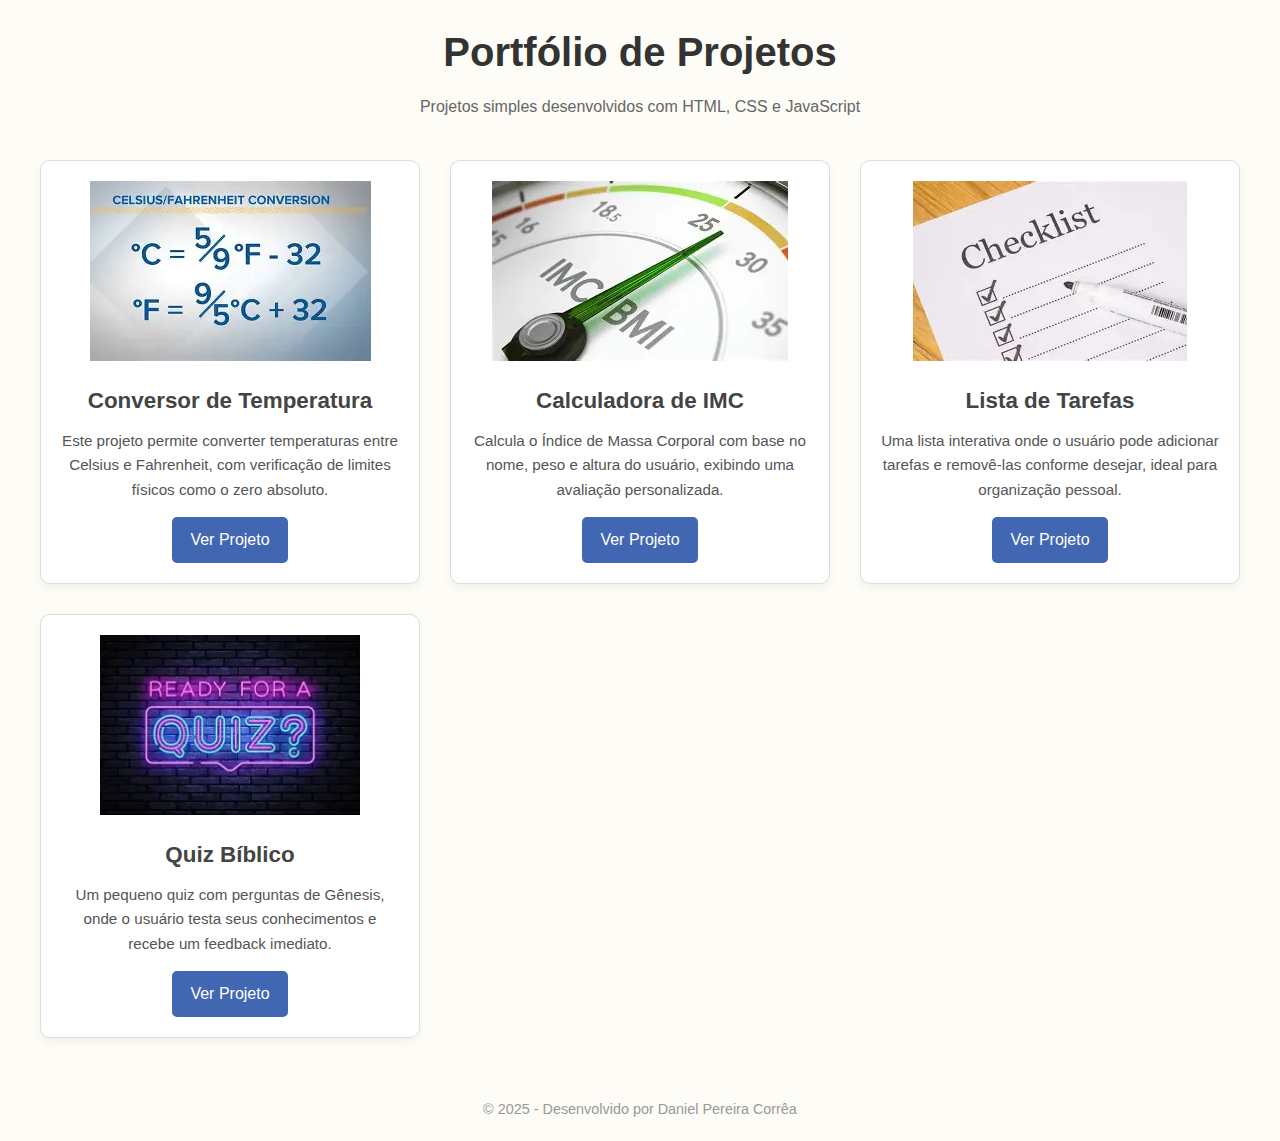
<file: index.html>
<!DOCTYPE html>
<html lang="pt-BR">
<head>
    <meta charset="UTF-8" />
    <meta name="viewport" content="width=device-width, initial-scale=1.0"/>
    <title>Meu Portfólio</title>
    <link rel="stylesheet" href="css/style.css" />
</head>
<body>
    <header>
        <h1>Portfólio de Projetos</h1>
        <p>Projetos simples desenvolvidos com HTML, CSS e JavaScript</p>
    </header>

    <main>
        <section class="projeto">
            <img src="imagens/conversor.webp" alt="Imagem do Conversor de Temperatura" class="projeto-imagem">
            <h2>Conversor de Temperatura</h2>
            <p>Este projeto permite converter temperaturas entre Celsius e Fahrenheit, com verificação de limites físicos como o zero absoluto.</p>
            <a href="projetos/conversor.html" class="botao">Ver Projeto</a>
        </section>

        <section class="projeto">
            <img src="imagens/imc.webp" alt="Imagem do Calculadora de IMC" class="projeto-imagem">
            <h2>Calculadora de IMC</h2>
            <p>Calcula o Índice de Massa Corporal com base no nome, peso e altura do usuário, exibindo uma avaliação personalizada.</p>
            <a href="projetos/imc.html" class="botao">Ver Projeto</a>
        </section>

        <section class="projeto">
            <img src="imagens/tarefas.webp" alt="Imagem da Lista de Tarefas" class="projeto-imagem">
            <h2>Lista de Tarefas</h2>
            <p>Uma lista interativa onde o usuário pode adicionar tarefas e removê-las conforme desejar, ideal para organização pessoal.</p>
            <a href="projetos/tarefas.html" class="botao">Ver Projeto</a>
        </section>

        <section class="projeto">
            <img src="imagens/quiz.webp" alt="Imagem do Quiz Bíblico" class="projeto-imagem">
            <h2>Quiz Bíblico</h2>
            <p>Um pequeno quiz com perguntas de Gênesis, onde o usuário testa seus conhecimentos e recebe um feedback imediato.</p>
            <a href="projetos/quiz.html" class="botao">Ver Projeto</a>
        </section>
    </main>

    <footer>
        <p>&copy; 2025 - Desenvolvido por Daniel Pereira Corrêa</p>
    </footer>
</body>
</html>
</file>
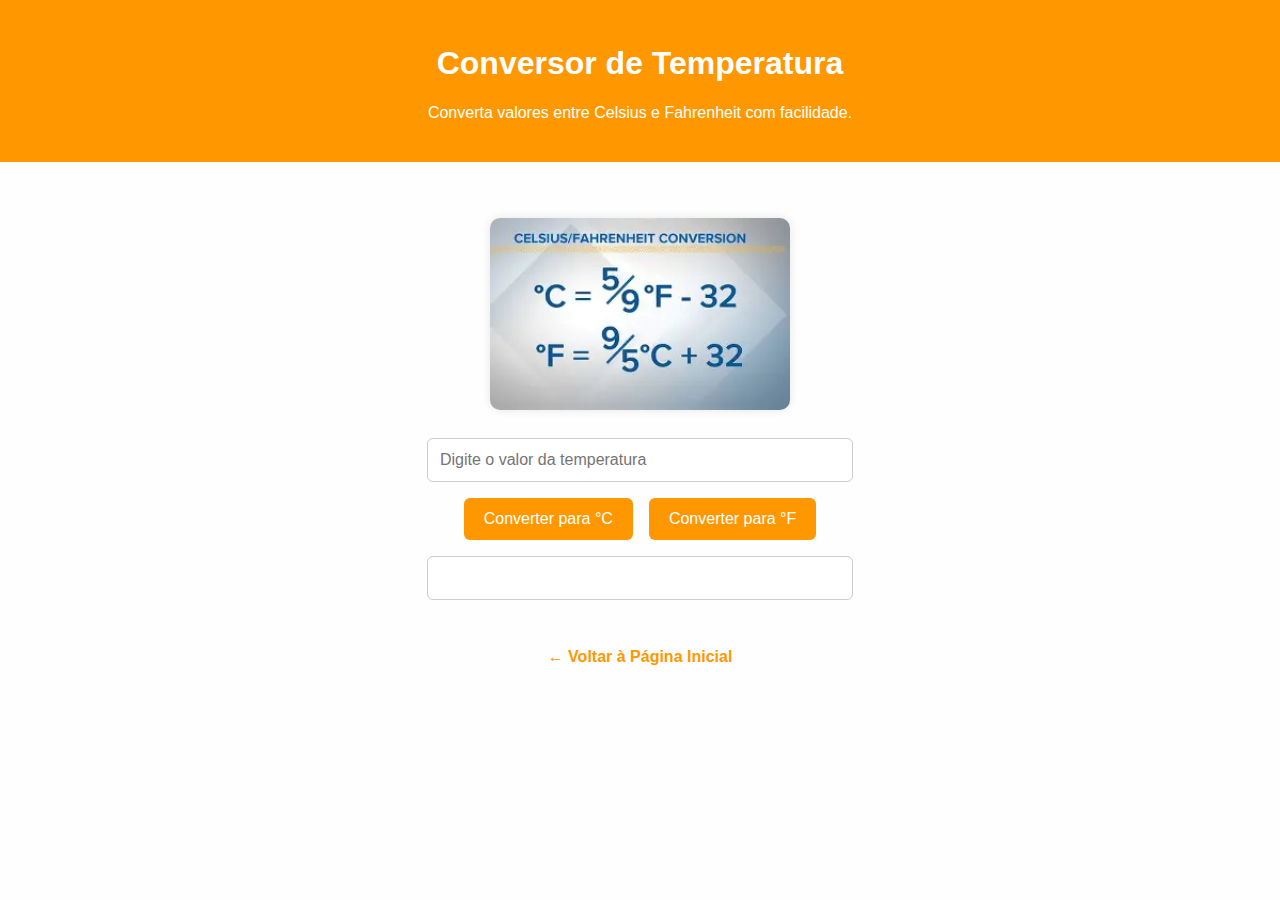
<file: projetos/conversor.html>
<!DOCTYPE html>
<html lang="pt-BR">
<head>
    <meta charset="UTF-8">
    <title>Conversor de Temperatura</title>
    <link rel="stylesheet" href="../css/conversor.css">
</head>
<body>
    <header>
        <h1>Conversor de Temperatura</h1>
        <p>Converta valores entre Celsius e Fahrenheit com facilidade.</p>
    </header>

    <main>
        <img src="../imagens/conversor.webp" alt="Imagem do Projeto Conversor" class="projeto-imagem">

        <section class="formulario">
            <input type="number" id="entrada" placeholder="Digite o valor da temperatura">
            <div class="botoes">
                <button onclick="converterParaCelsius()">Converter para °C</button>
                <button onclick="converterParaFahrenheit()">Converter para °F</button>
            </div>
            <input type="text" id="saida" readonly>
        </section>

        <a href="../index.html" class="voltar">← Voltar à Página Inicial</a>
    </main>

    <script src="../js/conversor.js"></script>
</body>
</html>
</file>
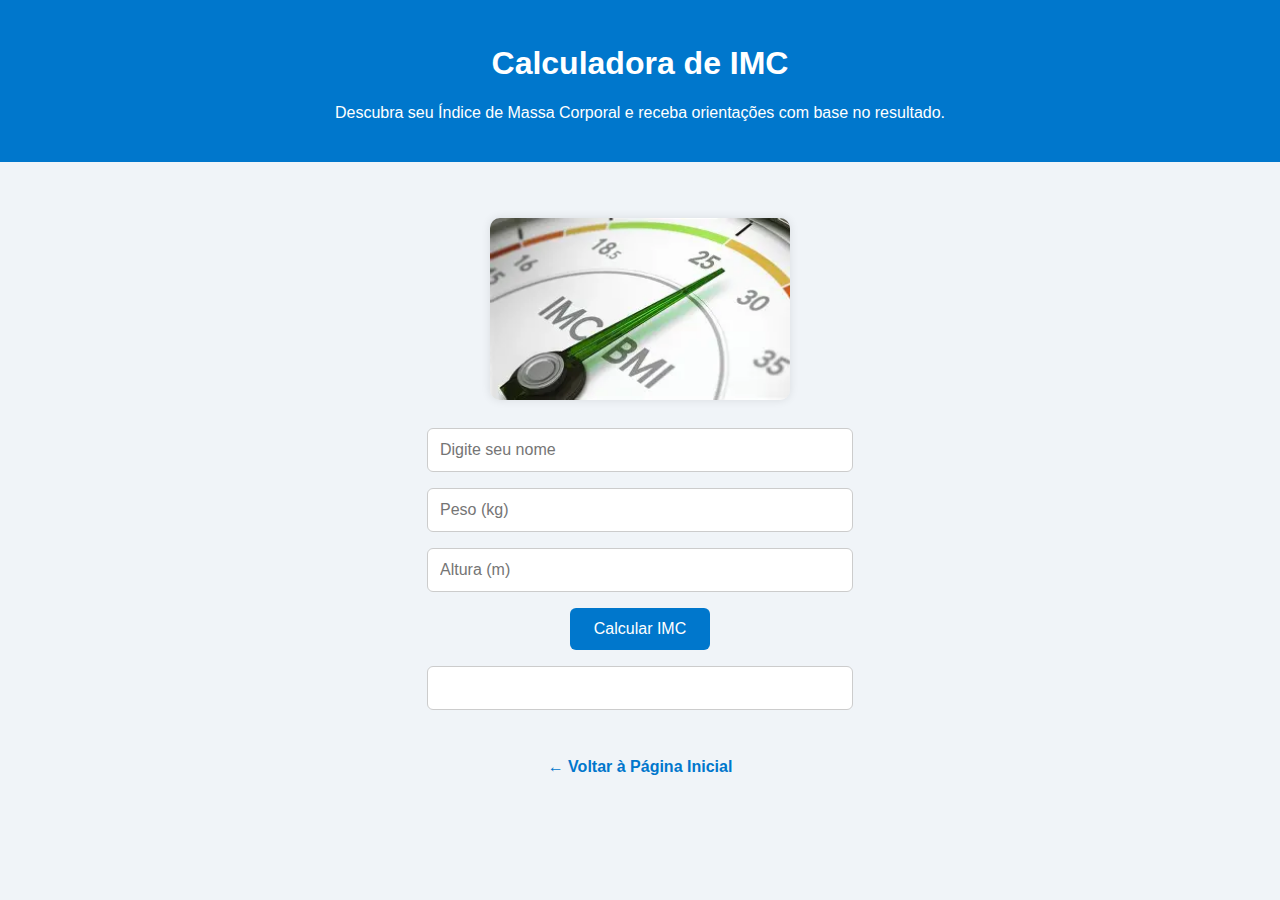
<file: projetos/imc.html>
<!DOCTYPE html>
<html lang="pt-BR">
<head>
    <meta charset="UTF-8">
    <title>Calculadora de IMC</title>
    <link rel="stylesheet" href="../css/imc.css">
</head>
<body>
    <header>
        <h1>Calculadora de IMC</h1>
        <p>Descubra seu Índice de Massa Corporal e receba orientações com base no resultado.</p>
    </header>

    <main>
        <img src="../imagens/imc.webp" alt="Imagem do Projeto IMC" class="projeto-imagem">

        <section class="formulario">
            <input type="text" id="nome" placeholder="Digite seu nome">
            <input type="number" id="peso" placeholder="Peso (kg)">
            <input type="number" id="altura" placeholder="Altura (m)">
            <button onclick="calcularIMC()">Calcular IMC</button>
            <input type="text" id="saida" readonly>
        </section>

        <a href="../index.html" class="voltar">← Voltar à Página Inicial</a>
    </main>

    <script src="../js/imc.js"></script>
</body>
</html>
</file>
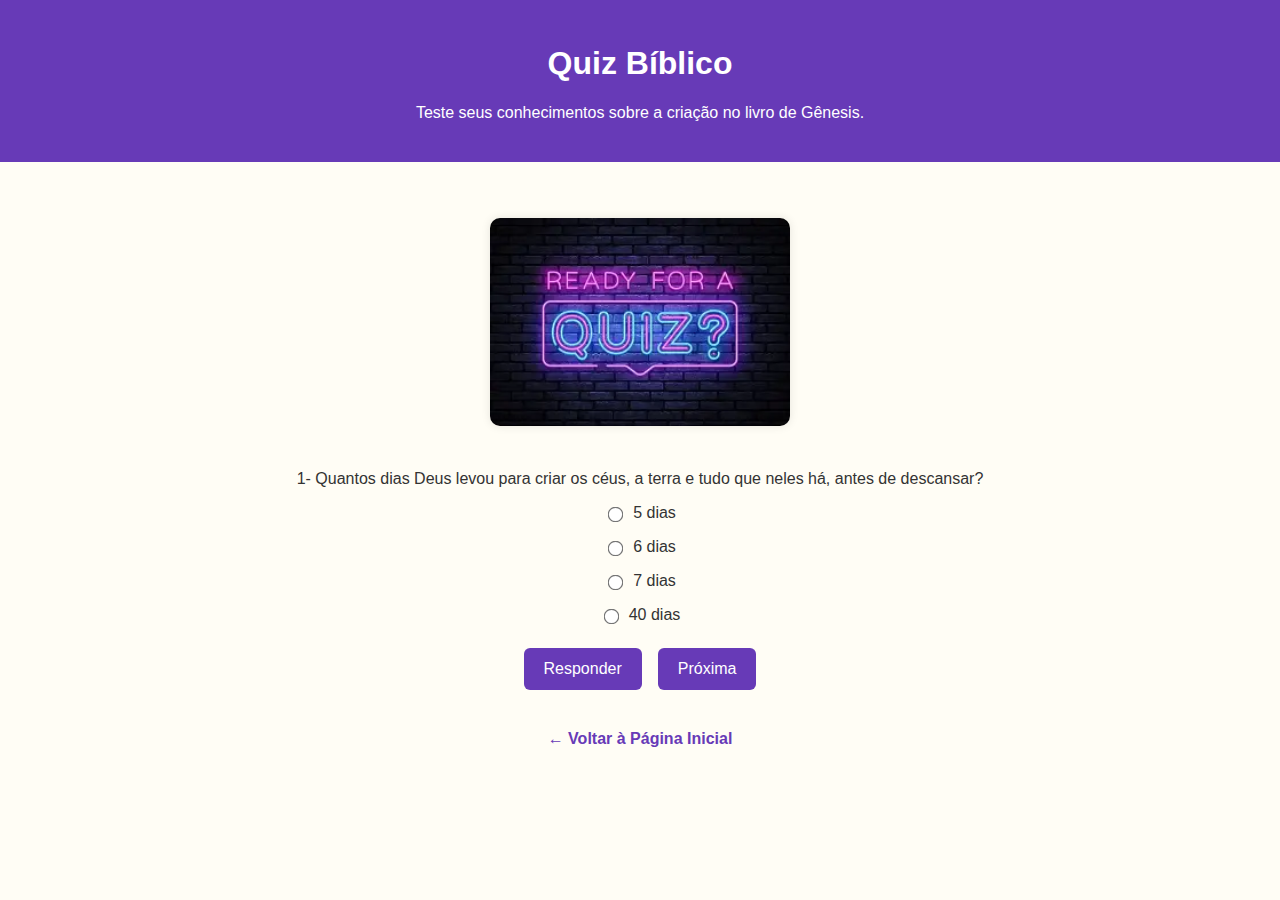
<file: projetos/quiz.html>
<!DOCTYPE html>
<html lang="pt-BR">
<head>
    <meta charset="UTF-8">
    <title>Quiz Bíblico</title>
    <link rel="stylesheet" href="../css/quiz.css">
</head>
<body>
    <header>
        <h1>Quiz Bíblico</h1>
        <p>Teste seus conhecimentos sobre a criação no livro de Gênesis.</p>
    </header>

    <main>
        <img src="../imagens/quiz.webp" alt="Imagem do Projeto Quiz" class="projeto-imagem">

        <section id="pergunta" class="quiz-container">
            <p id="enunciado"></p>

            <div class="alternativas">
                <label><input type="radio" name="resposta" value="1"> <span id="alt1"></span></label>
                <label><input type="radio" name="resposta" value="2"> <span id="alt2"></span></label>
                <label><input type="radio" name="resposta" value="3"> <span id="alt3"></span></label>
                <label><input type="radio" name="resposta" value="4"> <span id="alt4"></span></label>

            </div>
        </section>

        <div id="botoes" class="botoes">
            <button onclick="EnviarResposta()">Responder</button>
            <button onclick="ProximaQuestao()">Próxima</button>
        </div>

        <p id="feedback" class="feedback"></p>

        <a href="../index.html" class="voltar">← Voltar à Página Inicial</a>
    </main>

    <script src="../js/quiz.js"></script>
</body>
</html>
</file>
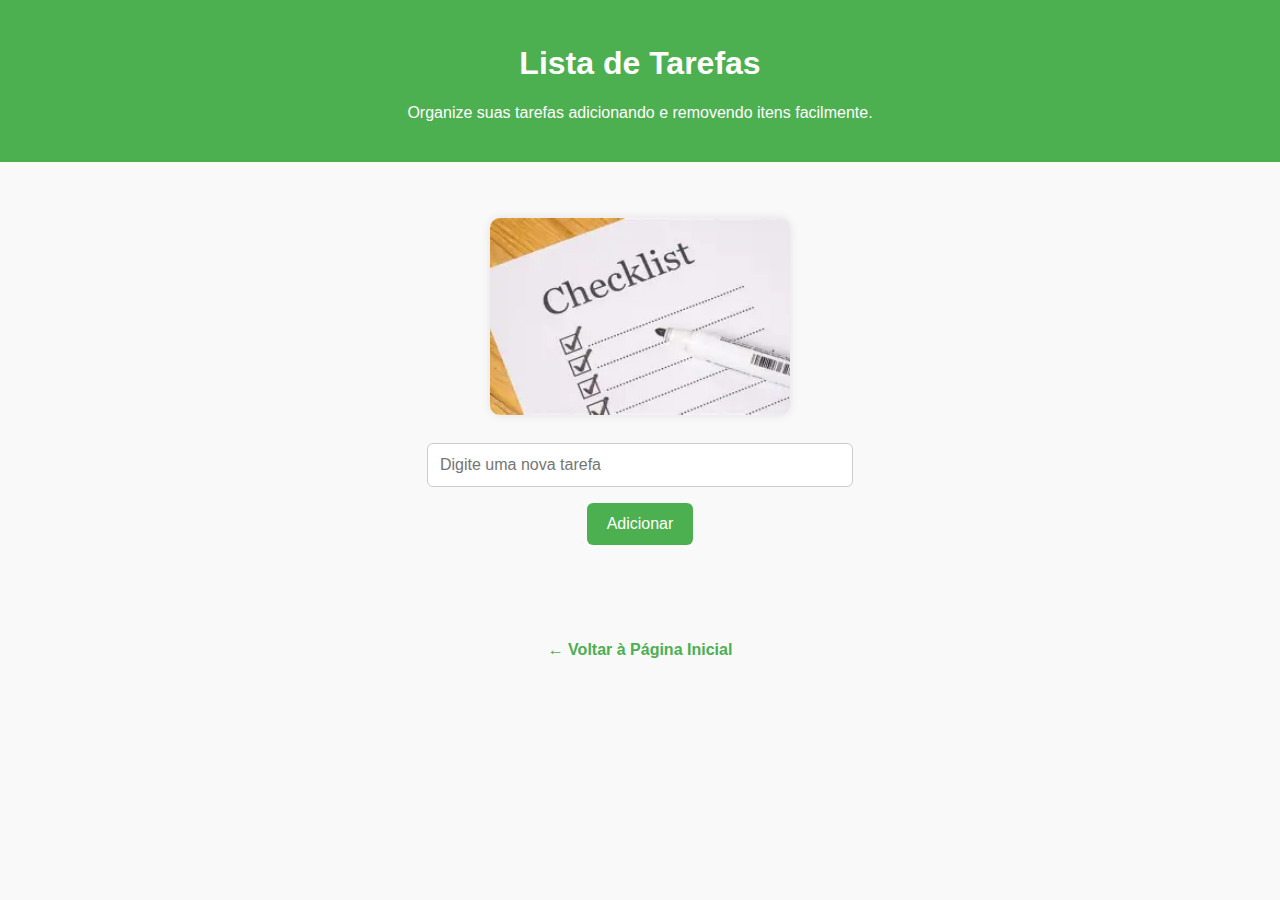
<file: projetos/tarefas.html>
<!DOCTYPE html>
<html lang="pt-BR">
<head>
    <meta charset="UTF-8">
    <title>Lista de Tarefas</title>
    <link rel="stylesheet" href="../css/tarefas.css">
</head>
<body>
    <header>
        <h1>Lista de Tarefas</h1>
        <p>Organize suas tarefas adicionando e removendo itens facilmente.</p>
    </header>

    <main>
        <img src="../imagens/tarefas.webp" alt="Imagem do Projeto Lista de Tarefas" class="projeto-imagem">

        <section class="formulario">
            <input type="text" id="tarefa" placeholder="Digite uma nova tarefa">
            <button onclick="AdicionarTarefa()">Adicionar</button>

            <ul id="lista_tarefas"></ul>
        </section>

        <a href="../index.html" class="voltar">← Voltar à Página Inicial</a>
    </main>

    <script src="../js/tarefas.js"></script>
</body>
</html>
</file>
<file: css/style.css>
* {
    margin: 0;
    padding: 0;
    box-sizing: border-box;
}

body {
    font-family: Arial, sans-serif;
    background-color: #fdfcf6;
    color: #333;
    line-height: 1.6;
    padding: 20px;
}

header {
    text-align: center;
    margin-bottom: 40px;
}

header h1 {
    font-size: 2.5em;
    color: #333;
}

header p {
    color: #666;
    margin-top: 10px;
}

main {
    display: grid;
    grid-template-columns: repeat(auto-fit, minmax(280px, 1fr));
    gap: 30px;
    max-width: 1200px;
    margin: 0 auto;
}

.projeto {
    background-color: #ffffff;
    border: 1px solid #ddd;
    border-radius: 10px;
    padding: 20px;
    text-align: center;
    box-shadow: 0 4px 10px rgba(0,0,0,0.05);
    transition: transform 0.2s;
}

.projeto:hover {
    transform: scale(1.02);
}

.projeto-imagem {
    width: 100%;
    height: auto;
    max-height: 180px;
    object-fit: contain;
    margin-bottom: 15px;
}

.projeto h2 {
    font-size: 1.4em;
    margin-bottom: 10px;
    color: #444;
}

.projeto p {
    font-size: 0.95em;
    color: #555;
    margin-bottom: 15px;
}

.botao {
    display: inline-block;
    background-color: #4267B2;
    color: white;
    padding: 10px 18px;
    border-radius: 5px;
    text-decoration: none;
    transition: background-color 0.3s;
}

.botao:hover {
    background-color: #365899;
}

footer {
    text-align: center;
    margin-top: 60px;
    color: #999;
    font-size: 0.9em;
}
</file>
<file: css/conversor.css>
body {
    font-family: Arial, sans-serif;
    background-color: #fefefe;
    color: #333;
    margin: 0;
    padding: 0;
    text-align: center;
}

header {
    background-color: #ff9800;
    color: white;
    padding: 1.5rem 1rem;
}

main {
    padding: 2rem 1rem;
}

.projeto-imagem {
    max-width: 300px;
    width: 90%;
    height: auto;
    border-radius: 10px;
    margin: 1.5rem 0;
    box-shadow: 0 0 10px rgba(0, 0, 0, 0.1);
}

.formulario {
    display: flex;
    flex-direction: column;
    align-items: center;
    gap: 1rem;
    max-width: 400px;
    margin: 0 auto 2rem;
}

input[type="number"],
input[type="text"] {
    width: 100%;
    padding: 0.75rem;
    border: 1px solid #ccc;
    border-radius: 6px;
    font-size: 1rem;
}

.botoes {
    display: flex;
    gap: 1rem;
    flex-wrap: wrap;
    justify-content: center;
}

button {
    background-color: #ff9800;
    color: white;
    padding: 0.75rem 1.25rem;
    border: none;
    border-radius: 6px;
    font-size: 1rem;
    cursor: pointer;
}

button:hover {
    background-color: #e68900;
}

.voltar {
    display: inline-block;
    margin-top: 1rem;
    color: #ff9800;
    text-decoration: none;
    font-weight: bold;
}

.voltar:hover {
    text-decoration: underline;
}
</file>
<file: css/imc.css>
body {
    font-family: Arial, sans-serif;
    background-color: #f0f4f8;
    color: #333;
    margin: 0;
    padding: 0;
    text-align: center;
}

header {
    background-color: #0077cc;
    color: white;
    padding: 1.5rem 1rem;
}

main {
    padding: 2rem 1rem;
}

.projeto-imagem {
    max-width: 300px;
    width: 90%;
    height: auto;
    border-radius: 10px;
    margin: 1.5rem 0;
    box-shadow: 0 0 10px rgba(0, 0, 0, 0.1);
}

.formulario {
    display: flex;
    flex-direction: column;
    align-items: center;
    gap: 1rem;
    max-width: 400px;
    margin: 0 auto 2rem;
}

input[type="text"],
input[type="number"] {
    width: 100%;
    padding: 0.75rem;
    border: 1px solid #ccc;
    border-radius: 6px;
    font-size: 1rem;
}

button {
    background-color: #0077cc;
    color: white;
    padding: 0.75rem 1.5rem;
    border: none;
    border-radius: 6px;
    font-size: 1rem;
    cursor: pointer;
}

button:hover {
    background-color: #005fa3;
}

.voltar {
    display: inline-block;
    margin-top: 1rem;
    color: #0077cc;
    text-decoration: none;
    font-weight: bold;
}

.voltar:hover {
    text-decoration: underline;
}
</file>
<file: css/quiz.css>
body {
    font-family: Arial, sans-serif;
    background-color: #fffdf5;
    color: #333;
    margin: 0;
    padding: 0;
    text-align: center;
}

header {
    background-color: #673ab7;
    color: white;
    padding: 1.5rem 1rem;
}

main {
    padding: 2rem 1rem;
}

.projeto-imagem {
    max-width: 300px;
    width: 90%;
    height: auto;
    border-radius: 10px;
    margin: 1.5rem 0;
    box-shadow: 0 0 10px rgba(0, 0, 0, 0.1);
}

.quiz-container {
    margin-bottom: 1.5rem;
}

.alternativas {
    display: flex;
    flex-direction: column;
    align-items: center;
    gap: 1rem;
    max-width: 500px;
    margin: 0 auto;
    text-align: left;
}

label {
    font-size: 1rem;
    display: flex;
    align-items: center;
    gap: 0.5rem;
}

input[type="radio"] {
    transform: scale(1.2);
}

.botoes {
    display: flex;
    gap: 1rem;
    justify-content: center;
    flex-wrap: wrap;
    margin-bottom: 1rem;
}

button {
    background-color: #673ab7;
    color: white;
    padding: 0.75rem 1.25rem;
    border: none;
    border-radius: 6px;
    font-size: 1rem;
    cursor: pointer;
}

button:hover {
    background-color: #5e35b1;
}

.feedback {
    font-weight: bold;
    margin-top: 1rem;
}

.voltar {
    display: inline-block;
    margin-top: 1.5rem;
    color: #673ab7;
    text-decoration: none;
    font-weight: bold;
}

.voltar:hover {
    text-decoration: underline;
}
</file>
<file: css/tarefas.css>
body {
    font-family: Arial, sans-serif;
    background-color: #f9f9f9;
    color: #333;
    margin: 0;
    padding: 0;
    text-align: center;
}

header {
    background-color: #4caf50;
    color: white;
    padding: 1.5rem 1rem;
}

main {
    padding: 2rem 1rem;
}

.projeto-imagem {
    max-width: 300px;
    width: 90%;
    height: auto;
    border-radius: 10px;
    margin: 1.5rem 0;
    box-shadow: 0 0 10px rgba(0, 0, 0, 0.1);
}

.formulario {
    display: flex;
    flex-direction: column;
    align-items: center;
    gap: 1rem;
    max-width: 400px;
    margin: 0 auto 2rem;
}

input[type="text"] {
    width: 100%;
    padding: 0.75rem;
    border: 1px solid #ccc;
    border-radius: 6px;
    font-size: 1rem;
}

button {
    background-color: #4caf50;
    color: white;
    padding: 0.75rem 1.25rem;
    border: none;
    border-radius: 6px;
    font-size: 1rem;
    cursor: pointer;
}

button:hover {
    background-color: #3d8b42;
}

ul {
    list-style-type: none;
    padding: 0;
    margin-top: 1rem;
    width: 100%;
    max-width: 400px;
}

li {
    background-color: #ffffff;
    padding: 0.75rem;
    margin: 0.5rem 0;
    border: 1px solid #ccc;
    border-radius: 6px;
    display: flex;
    justify-content: space-between;
    align-items: center;
}

li button {
    background-color: #e53935;
    padding: 0.5rem;
    font-size: 0.9rem;
    border: none;
    border-radius: 4px;
}

li button:hover {
    background-color: #c62828;
}

.voltar {
    display: inline-block;
    margin-top: 1rem;
    color: #4caf50;
    text-decoration: none;
    font-weight: bold;
}

.voltar:hover {
    text-decoration: underline;
}
</file>
